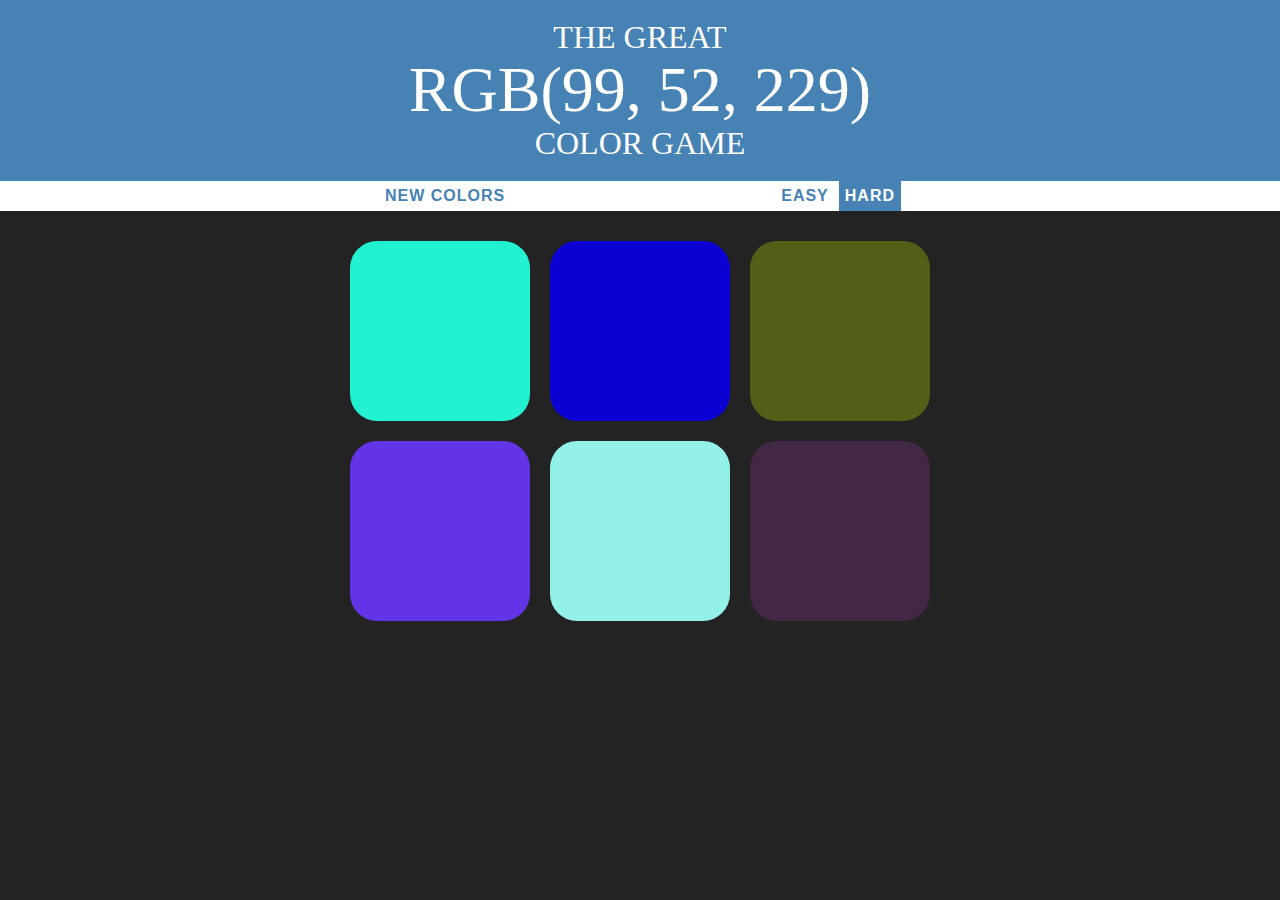
<file: index.html>
<!DOCTYPE html>
<html>
<head>
    <title>Color Game</title>
    <link rel="stylesheet" href="ColorGame.css">
</head>
<body>

    <h1>The Great 
        <br>
        <span id="ColorDisplay">RGB</span> 
        <br>
        Color Game
    </h1>
    
    <div id="stripe">
        <button id="reset">New Colors</button>
        <span id="message"></span>
        <button class="mode">Easy</button>
        <button class="selected mode">Hard</button>
    </div>

    <div id="container">   

        <div class="square"></div>
        <div class="square"></div>
        <div class="square"></div>
        <div class="square"></div>
        <div class="square"></div>
        <div class="square"></div>

    </div> 
    
    <script src="ColorGame.js"></script>

</body>
</html>
</file>
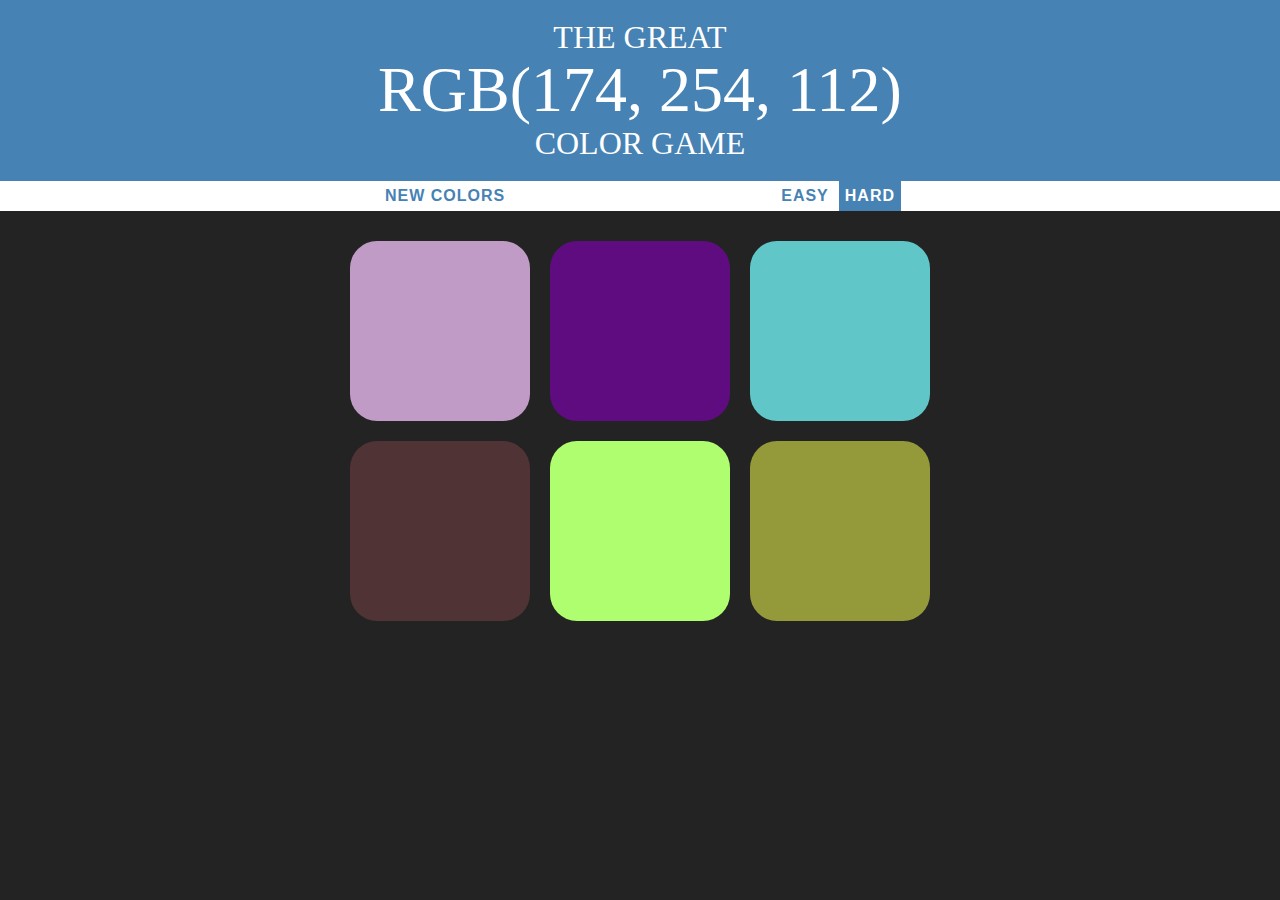
<file: ColorGame.html>
<!DOCTYPE html>
<html>
<head>
    <title>Color Game</title>
    <link rel="stylesheet" href="ColorGame.css">
</head>
<body>

    <h1>The Great 
        <br>
        <span id="ColorDisplay">RGB</span> 
        <br>
        Color Game
    </h1>
    
    <div id="stripe">
        <button id="reset">New Colors</button>
        <span id="message"></span>
        <button class="mode">Easy</button>
        <button class="selected mode">Hard</button>
    </div>

    <div id="container">   

        <div class="square"></div>
        <div class="square"></div>
        <div class="square"></div>
        <div class="square"></div>
        <div class="square"></div>
        <div class="square"></div>

    </div> 
    
    <script src="ColorGame.js"></script>

</body>
</html>
</file>
<file: ColorGame.css>
body{
    background-color:#232323;
    margin: 0;
    font-family:"Montserrat","Avenir";

}
.square{
    width:30%;
    background-color: purple;
    padding-bottom:30%;
    float: left;
    margin: 1.66%;
    border-radius: 15%;
    transition: all 0.6s;
    /* to support wekit(safari) and moz(firefox)*/
    -webkit-transition: all 0.6s;
    -moz-transition: all 0.6s;
}

#container{
    margin: 20px auto;
    max-width: 600px;
}

#ColorDisplay{
    font-size: 200%;
}

h1{
    color: white;
    padding: 20px 0;
    line-height: 1.1;
    text-align: center;
    background-color: steelblue;
    margin: 0;
    font-weight: normal;
    text-transform: uppercase;
}

#stripe{
    background-color: white;
    height: 30px;
    text-align: center;
    color: #232323;
}

.selected{
    color: white;
    background: steelblue;
}

#message{
    display: inline-block;
    width: 20%;
}

button{
    border: none;
    background: none;
    text-transform: uppercase;
    height: 100%;
    font-weight: 700;
    color: steelblue;
    letter-spacing: 1px;
    font-size: inherit;
    transition: all 0.4s;
}
button:hover{
    color: white;
    background: steelblue;
}
</file>
